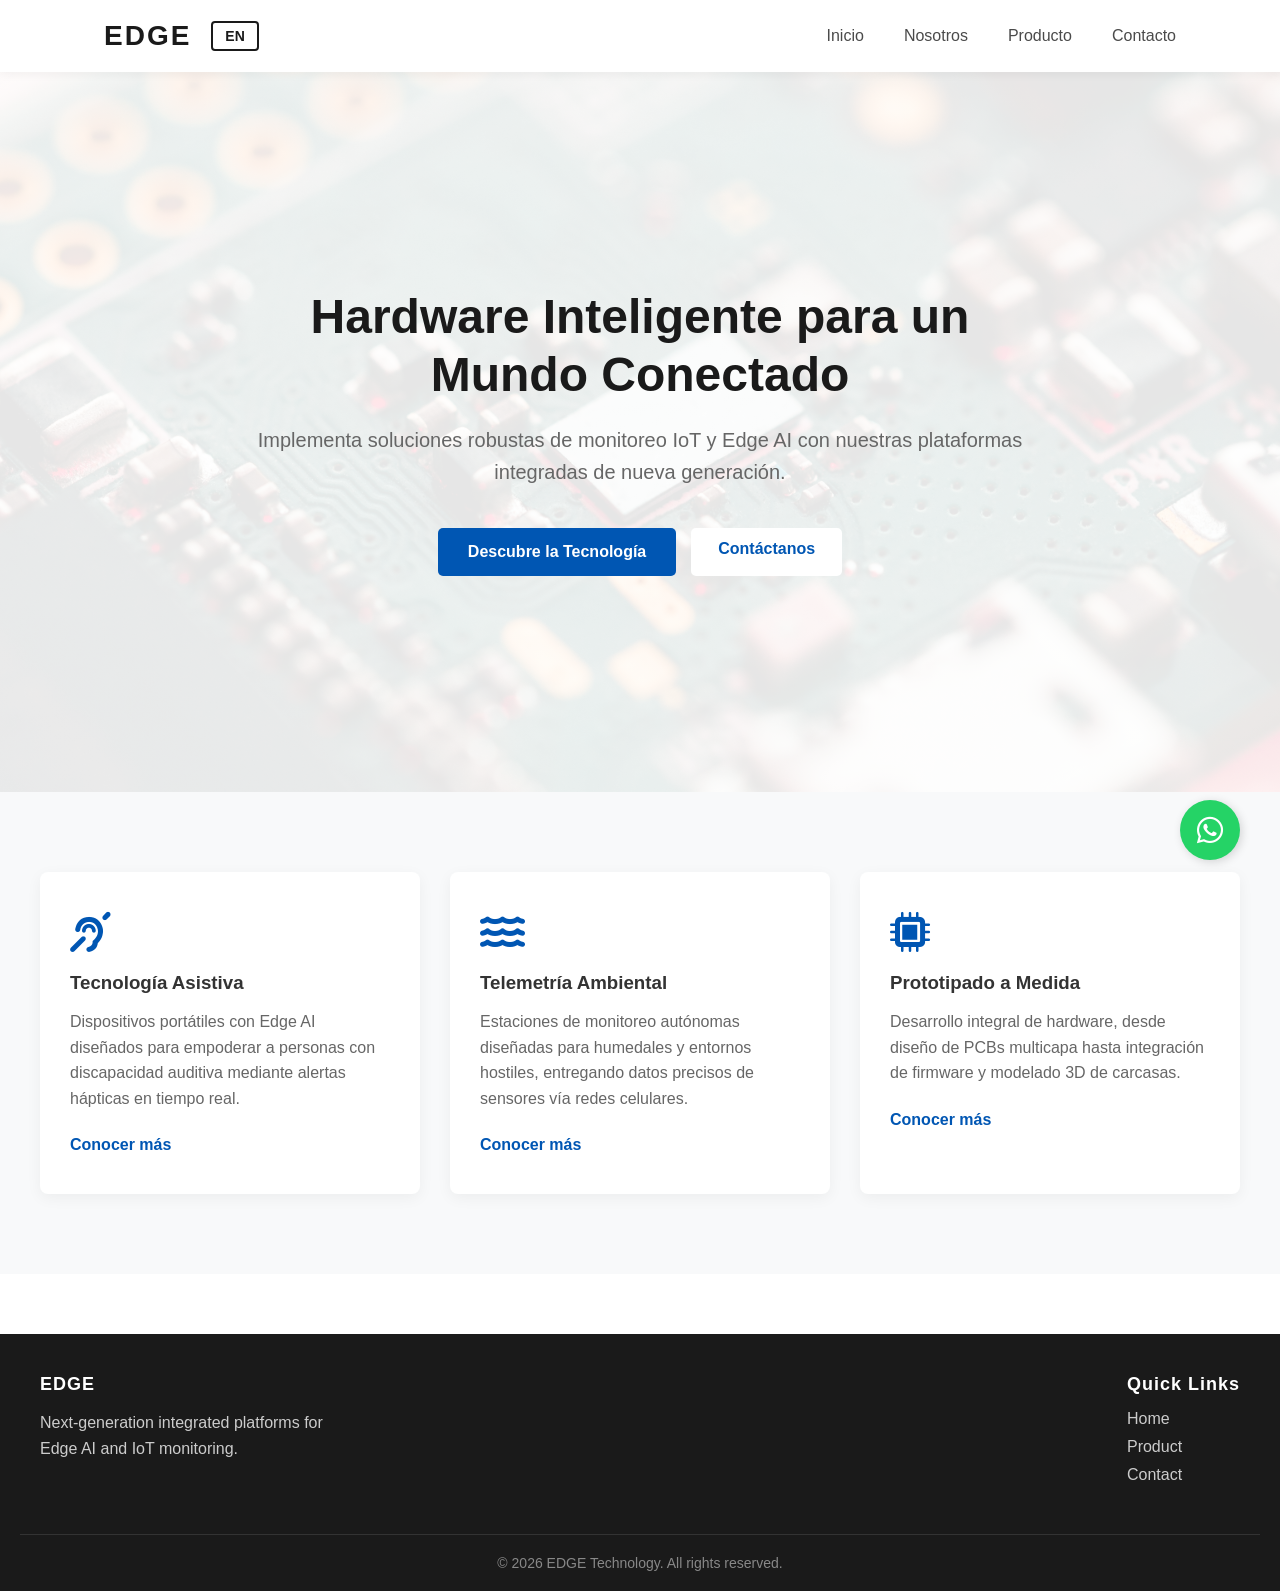
<file: index.html>
<!DOCTYPE html>
<html lang="en">
<head>
    <meta charset="UTF-8">
    <meta name="viewport" content="width=device-width, initial-scale=1.0">
    <title>EDGE - Home</title>
    <link rel="stylesheet" href="https://cdnjs.cloudflare.com/ajax/libs/font-awesome/6.0.0/css/all.min.css">
    <link rel="stylesheet" href="css/styles.css">
</head>
<body>
    <div id="header-container"></div>

    <main>
        <section class="hero">
            <div class="hero-content">
                <h1 data-i18n="heroTitle">Intelligent Hardware for a Connected World</h1>
                <p data-i18n="heroSubtitle">Deploy robust Edge AI and IoT monitoring solutions with our next-generation integrated platforms.</p>
                <div class="hero-buttons">
                    <a href="product.html" class="btn btn-primary" data-i18n="heroBtnPrimary">Discover the Tech</a>
                    <a href="contact.html" class="btn btn-secondary" data-i18n="heroBtnSecondary">Get in Touch</a>
                </div>
            </div>
        </section>

        <section class="solutions-section">
            <div class="container">
                <div class="solutions-grid">
                    <div class="solution-card">
                        <i class="fas fa-deaf solution-icon"></i>
                        <h3 data-i18n="homeCard1Title">Assistive Technology</h3>
                        <p data-i18n="homeCard1Desc">Wearable Edge AI devices designed to empower individuals with hearing impairments through real-time haptic alerts.</p>
                        <a href="product.html" class="link-arrow" data-i18n="homeLearnMore">Learn more <i class="fas fa-arrow-right"></i></a>
                    </div>
                    
                    <div class="solution-card">
                        <i class="fas fa-water solution-icon"></i>
                        <h3 data-i18n="homeCard2Title">Environmental Telemetry</h3>
                        <p data-i18n="homeCard2Desc">Autonomous monitoring stations engineered for wetlands and harsh environments, delivering precise sensor data via cellular networks.</p>
                        <a href="product.html" class="link-arrow" data-i18n="homeLearnMore">Learn more <i class="fas fa-arrow-right"></i></a>
                    </div>

                    <div class="solution-card">
                        <i class="fas fa-microchip solution-icon"></i>
                        <h3 data-i18n="homeCard3Title">Custom Prototyping</h3>
                        <p data-i18n="homeCard3Desc">End-to-end hardware development, from multi-layer PCB design to firmware integration and 3D enclosure modeling.</p>
                        <a href="product.html" class="link-arrow" data-i18n="homeLearnMore">Learn more <i class="fas fa-arrow-right"></i></a>
                    </div>
                </div>
            </div>
        </section>
    </main>

    <div id="footer-container"></div>
    <script src="js/translations.js"></script>
    <script src="js/app.js"></script>
</body>
</html>
</file>
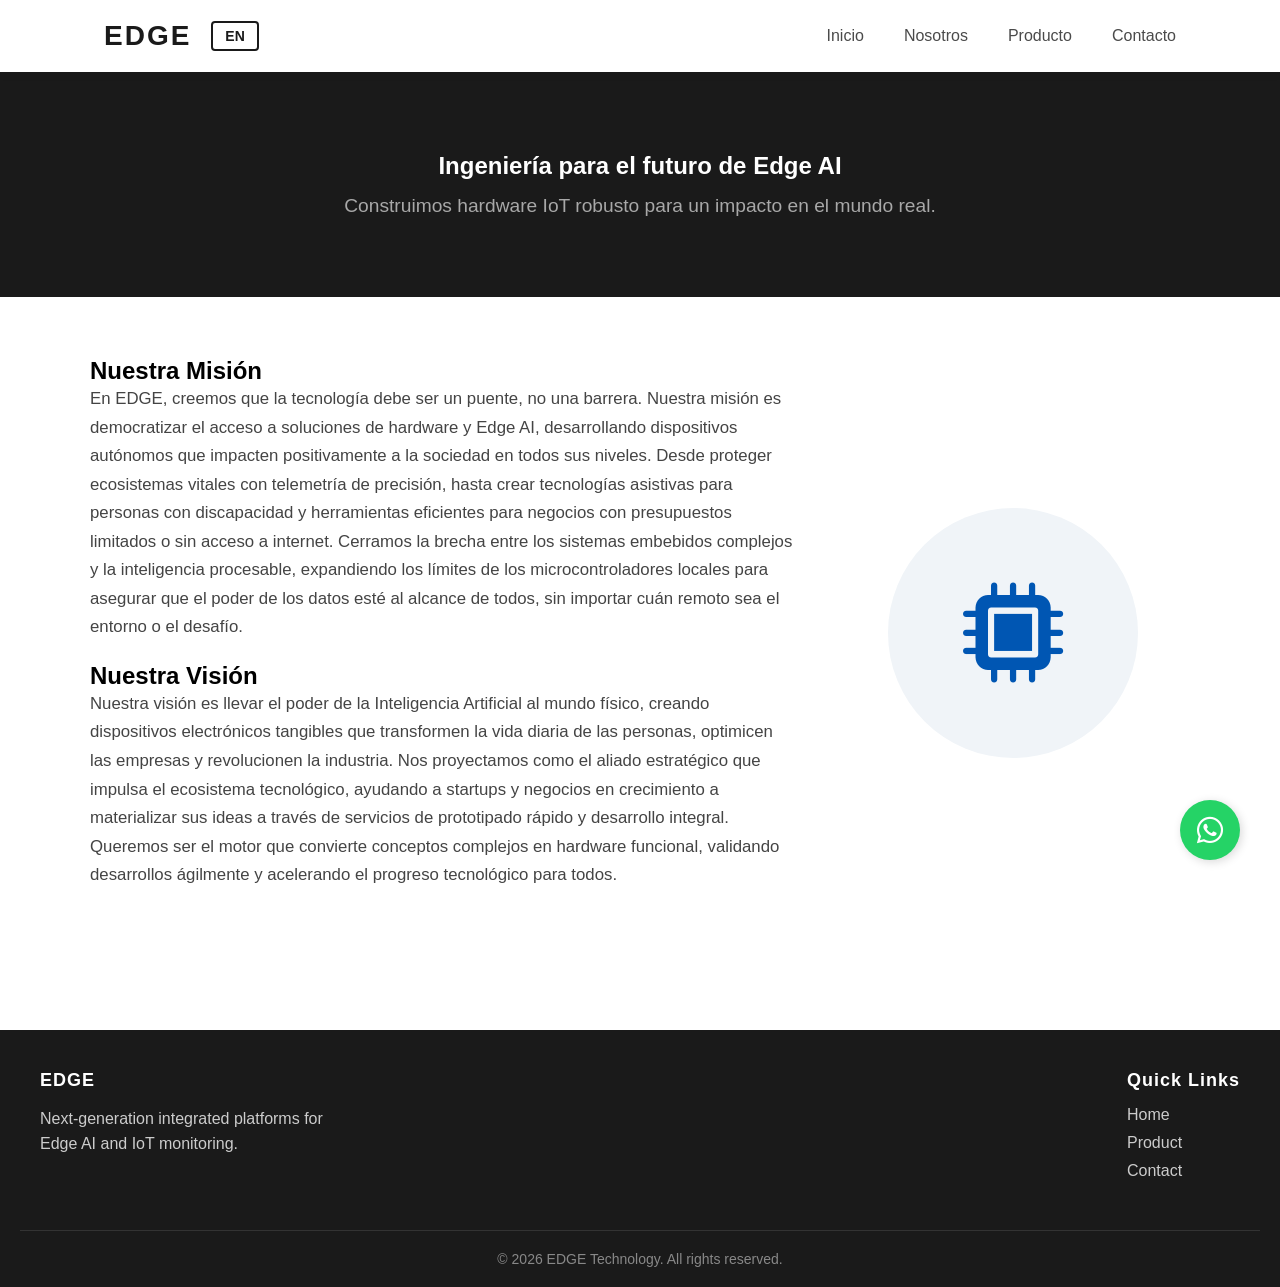
<file: about.html>
<!DOCTYPE html>
<html lang="en">
<head>
    <meta charset="UTF-8">
    <meta name="viewport" content="width=device-width, initial-scale=1.0">
    <title>EDGE - About Us</title>
    <link rel="stylesheet" href="https://cdnjs.cloudflare.com/ajax/libs/font-awesome/6.0.0/css/all.min.css">
    <link rel="stylesheet" href="css/styles.css">
</head>
<body>
    <div id="header-container"></div>

    <main class="about-page">
        <section class="about-hero">
            <div class="container text-center">
                <h1 data-i18n="aboutTitle">Engineering the Future of Edge AI</h1>
                <p class="about-subtitle" data-i18n="aboutSubtitle">We build robust IoT hardware for real-world impact.</p>
            </div>
        </section>

        <section class="about-content">
            <div class="container about-grid">
                <div class="about-text">
                    <h2 data-i18n="missionTitle">Our Mission</h2>
                    <p data-i18n="missionText">
                        At EDGE, we believe technology should be a bridge, not a barrier. Our mission is to democratize access to hardware and Edge AI solutions, developing autonomous devices that positively impact society at all levels. From safeguarding vital ecosystems with precision telemetry, to creating assistive technologies for people with disabilities and efficient tools for businesses with limited budgets or no internet access. We bridge the gap between complex embedded systems and actionable intelligence, expanding the boundaries of local microcontrollers to ensure the power of data is within everyone's reach, regardless of the environment or the challenge.
                    </p>
                    
                    <h2 data-i18n="visionTitle">Our Vision</h2>
                    <p data-i18n="visionText">
                        Our vision is to bring the power of Artificial Intelligence to the physical world, creating tangible electronic devices that transform people's daily lives, optimize businesses, and revolutionize industry. We project ourselves as the strategic ally that drives the technological ecosystem, helping startups and growing businesses materialize their ideas through rapid prototyping and end-to-end development services. We aim to be the engine that turns complex concepts into functional hardware, validating developments quickly and accelerating technological progress for all.
                    </p>
                </div>
                <div class="about-visual-icon">
                    <i class="fas fa-microchip core-icon"></i>
                </div>
            </div>
        </section>
    </main>

    <div id="footer-container"></div>
    
    <script src="js/translations.js"></script>
    <script src="js/app.js"></script>
</body>
</html>
</file>
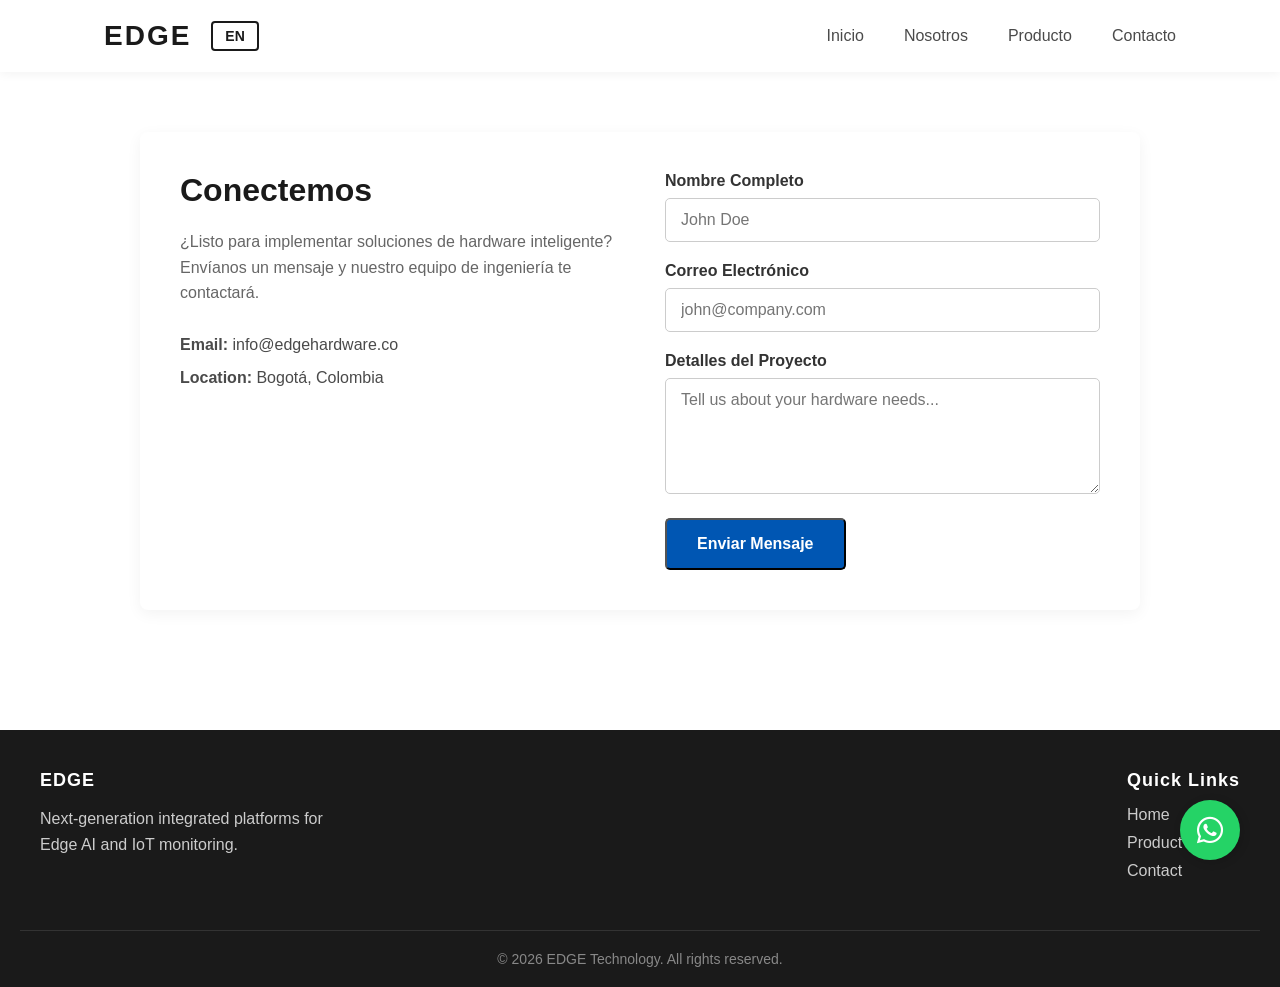
<file: contact.html>
<!DOCTYPE html>
<html lang="en">
<head>
    <meta charset="UTF-8">
    <meta name="viewport" content="width=device-width, initial-scale=1.0">
    <title>Edge - Home</title>
    <link rel="stylesheet" href="https://cdnjs.cloudflare.com/ajax/libs/font-awesome/6.0.0/css/all.min.css">
    <link rel="stylesheet" href="css/styles.css">
</head>
<body>
    <div id="header-container"></div>

    <main class="contact-page">
        <div class="contact-container">
            
            <section class="contact-info">
                <h2 data-i18n="contactTitle">Let's Connect</h2>
                <p data-i18n="contactDesc">Ready to deploy intelligent hardware solutions? Send us a message and our engineering team will get back to you.</p>
                <ul class="info-list">
                    <li><strong>Email:</strong> info@edgehardware.co</li>
                    <li><strong>Location:</strong> Bogotá, Colombia</li>
                </ul>
            </section>

            <section class="contact-form-section">
                <form class="contact-form" action="https://formspree.io/f/xjgjroqq" method="POST">
                    <input type="hidden" name="_next" value="https://www.edgehardware.co/index.html">
                    <div class="form-group">
                        <label for="userName" data-i18n="contactNameLabel">Full Name</label>
                        <input type="text" id="userName" name="userName" placeholder="John Doe" required>
                    </div>
                    
                    <div class="form-group">
                        <label for="userEmail" data-i18n="contactEmailLabel">Email Address</label>
                        <input type="email" id="userEmail" name="userEmail" placeholder="john@company.com" required>
                    </div>
                    
                    <div class="form-group">
                        <label for="userMessage" data-i18n="contactMsgLabel">Project Details</label>
                        <textarea id="userMessage" name="userMessage" rows="5" placeholder="Tell us about your hardware needs..." required></textarea>
                    </div>
                    
                    <button type="submit" class="btn btn-primary" data-i18n="contactBtn">Send Message</button>
                </form>
            </section>

        </div>
    </main>

    <div id="footer-container"></div>
    <script src="js/translations.js"></script>
    <script src="js/app.js"></script>
</body>
</html>
</file>
<file: css/styles.css>
/* Basic Reset for a clean slate */
* {
    margin: 0;
    padding: 0;
    box-sizing: border-box;
    font-family: 'Segoe UI', Tahoma, Geneva, Verdana, sans-serif;
}

/* Header Container */
.header {
    background-color: #ffffff;
    box-shadow: 0 2px 10px rgba(0, 0, 0, 0.05); /* Soft shadow for depth */
    position: sticky;
    top: 0;
    width: 100%;
    z-index: 1000;
}

/* Navigation Layout using Flexbox */
.navbar {
    display: flex;
    justify-content: space-between;
    align-items: center;
    padding: 20px 5%;
    max-width: 1200px;
    margin: 0 auto;
}

/* Logo Styling */
.logo a {
    font-size: 28px;
    font-weight: 800;
    color: #1a1a1a;
    text-decoration: none;
    letter-spacing: 2px;
}

/* Navigation Links Layout */
.nav-links {
    list-style: none;
    display: flex;
    gap: 40px;
}

/* Individual Link Styling */
.nav-links a {
    text-decoration: none;
    color: #4a4a4a;
    font-size: 16px;
    font-weight: 500;
    transition: color 0.3s ease;
}

/* Hover Effect for Links */
.nav-links a:hover {
    color: #0056b3; /* Modern blue highlight */
}

/* Hero Section Styling */
.hero {
    background-color: #f8f9fa; /* Light, clean background */
    min-height: 80vh; /* Takes up 80% of the viewport height */
    display: flex;
    justify-content: center;
    align-items: center;
    text-align: center;
    padding: 0 20px;
}

.hero-content {
    max-width: 800px;
}

.hero-content h1 {
    font-size: 48px;
    color: #1a1a1a;
    margin-bottom: 20px;
    line-height: 1.2;
}

.hero-content p {
    font-size: 20px;
    color: #666666;
    margin-bottom: 40px;
    line-height: 1.6;
}

/* Button Styling */
.hero-buttons {
    display: flex;
    gap: 20px;
    justify-content: center;
}

.btn {
    padding: 15px 30px;
    border-radius: 5px; /* Slightly rounded corners */
    font-size: 16px;
    font-weight: 600;
    text-decoration: none;
    transition: all 0.3s ease;
}

.btn-primary {
    background-color: #0056b3;
    color: #ffffff;
}

.btn-primary:hover {
    background-color: #004494;
    transform: translateY(-2px); /* Subtle lift effect on hover */
}

/* Product Page Layout */
.product-page {
    padding: 60px 20px;
    max-width: 1200px;
    margin: 0 auto;
}

.product-header {
    text-align: center;
    margin-bottom: 50px;
}

.product-header h2 {
    font-size: 36px;
    color: #1a1a1a;
    margin-bottom: 15px;
}

.product-header p {
    font-size: 18px;
    color: #666666;
}

/* CSS Grid for Feature Cards */
.features-grid {
    display: grid;
    /* This line creates responsive columns automatically */
    grid-template-columns: repeat(auto-fit, minmax(300px, 1fr));
    gap: 30px;
}

/* Individual Feature Card Styling */
.feature-card {
    background-color: #ffffff;
    padding: 30px;
    border-radius: 8px;
    box-shadow: 0 4px 6px rgba(0, 0, 0, 0.05);
    border: 1px solid #eaeaea;
    transition: transform 0.3s ease, box-shadow 0.3s ease;
}

/* Hover Effect for Cards */
.feature-card:hover {
    transform: translateY(-5px);
    box-shadow: 0 8px 15px rgba(0, 0, 0, 0.1);
}

.feature-card h3 {
    font-size: 22px;
    color: #0056b3;
    margin-bottom: 15px;
}

.feature-card p {
    color: #555555;
    line-height: 1.6;
}

/* Contact Page Layout */
.contact-page {
    padding: 60px 20px;
}

.contact-container {
    max-width: 1000px;
    margin: 0 auto;
    display: grid;
    grid-template-columns: 1fr 1fr;
    gap: 50px;
    background-color: #ffffff;
    padding: 40px;
    border-radius: 8px;
    box-shadow: 0 4px 15px rgba(0, 0, 0, 0.05);
}

/* Contact Info Styling */
.contact-info h2 {
    font-size: 32px;
    color: #1a1a1a;
    margin-bottom: 20px;
}

.contact-info p {
    color: #666666;
    margin-bottom: 30px;
    line-height: 1.6;
}

.info-list {
    list-style: none;
}

.info-list li {
    color: #4a4a4a;
    margin-bottom: 15px;
    font-size: 16px;
}

/* Contact Form Styling */
.form-group {
    margin-bottom: 20px;
}

.form-group label {
    display: block;
    margin-bottom: 8px;
    font-weight: 600;
    color: #333333;
}

/* Styling Inputs and Textarea */
.form-group input,
.form-group textarea {
    width: 100%;
    padding: 12px 15px;
    border: 1px solid #cccccc;
    border-radius: 5px;
    font-size: 16px;
    transition: border-color 0.3s ease, box-shadow 0.3s ease;
    font-family: inherit; /* Ensures textarea matches the site font */
}

/* Focus state (when user clicks inside the field) */
.form-group input:focus,
.form-group textarea:focus {
    outline: none;
    border-color: #0056b3;
    box-shadow: 0 0 0 3px rgba(0, 86, 179, 0.1);
}

/* Responsive adjustment for smaller screens */
@media (max-width: 768px) {
    .contact-container {
        grid-template-columns: 1fr; /* Stacks info and form vertically */
        padding: 20px;
    }
}

/* Footer Styling */
.footer {
    background-color: #1a1a1a; /* Dark background for contrast */
    color: #ffffff;
    padding: 40px 20px 20px;
    margin-top: 60px; /* Pushes the footer away from the main content */
}

.footer-content {
    max-width: 1200px;
    margin: 0 auto;
    display: flex;
    justify-content: space-between;
    gap: 40px;
    margin-bottom: 40px;
}

.footer-section h4 {
    font-size: 18px;
    margin-bottom: 15px;
    letter-spacing: 1px;
}

.footer-section p {
    color: #cccccc;
    line-height: 1.6;
    max-width: 300px;
}

.footer-links {
    list-style: none;
}

.footer-links li {
    margin-bottom: 10px;
}

.footer-links a {
    color: #cccccc;
    text-decoration: none;
    transition: color 0.3s ease;
}

.footer-links a:hover {
    color: #ffffff; /* Brightens up when hovered */
}

/* Copyright Bottom Bar */
.footer-bottom {
    text-align: center;
    padding-top: 20px;
    border-top: 1px solid #333333; /* Subtle dividing line */
    color: #888888;
    font-size: 14px;
}

/* Responsive adjustment for the footer */
@media (max-width: 768px) {
    .footer-content {
        flex-direction: column;
        text-align: center;
    }
    
    .footer-section p {
        max-width: 100%;
    }
}

/* Style for icons in cards */
.card-icon {
    font-size: 40px;
    color: #0056b3;
    margin-bottom: 20px;
    display: block;
}

.hero {
    /* Replace with your image path once downloaded */
    background: linear-gradient(rgba(255, 255, 255, 0.9), rgba(255, 255, 255, 0.9)), 
                url('../assets/hero-bg.jpg');
    background-size: cover;
    background-position: center;
    min-height: 80vh;
    display: flex;
    justify-content: center;
    align-items: center;
    text-align: center;
    padding: 0 20px;
}

/* Mobile Menu Toggle (Hidden by default on Desktop) */
.menu-toggle {
    display: none;
    font-size: 24px;
    color: #1a1a1a;
    cursor: pointer;
}

/* Mobile Responsive Navigation */
@media (max-width: 768px) {
    .menu-toggle {
        display: block; /* Show hamburger icon on mobile */
    }

    .nav-links {
        position: absolute;
        top: 100%;
        left: -100%; /* Hides the menu off-screen to the left */
        width: 100%;
        background-color: #ffffff;
        flex-direction: column;
        align-items: center;
        padding: 20px 0;
        box-shadow: 0 4px 6px rgba(0, 0, 0, 0.05);
        transition: left 0.5s ease; /* Smooth sliding animation */
    }

    /* This class will be added by JavaScript to show the menu */
    .nav-links.active {
        left: 0;
    }

    .nav-links li {
        margin: 15px 0;
    }
}

/* Language Toggle Button */
.btn-lang {
    background-color: transparent;
    border: 2px solid #1a1a1a;
    color: #1a1a1a;
    padding: 5px 12px;
    border-radius: 4px;
    font-weight: bold;
    font-size: 14px;
    cursor: pointer;
    transition: all 0.3s ease;
    margin-right: auto; /* Pushes the hamburger menu to the right */
    margin-left: 20px;
}

.btn-lang:hover {
    background-color: #1a1a1a;
    color: #ffffff;
}

/* Make sure it looks good on mobile */
@media (max-width: 768px) {
    .btn-lang {
        margin-right: 15px;
    }
}

/* Floating WhatsApp Button Styling */
.whatsapp-float {
    position: fixed;
    width: 60px;
    height: 60px;
    bottom: 40px;
    right: 40px;
    background-color: #25d366; /* Official WhatsApp Green */
    color: #ffffff;
    border-radius: 50px;
    box-shadow: 2px 2px 10px rgba(0, 0, 0, 0.15);
    z-index: 1000;
    display: flex;
    justify-content: center;
    align-items: center;
    font-size: 30px;
    text-decoration: none;
    transition: all 0.3s ease;
}

.whatsapp-float:hover {
    background-color: #128c7e; /* Darker green on hover */
    transform: scale(1.1); /* Subtle grow effect */
    color: #ffffff;
}

/* Adjust size and position for mobile screens */
@media (max-width: 768px) {
    .whatsapp-float {
        width: 50px;
        height: 50px;
        bottom: 20px;
        right: 20px;
        font-size: 26px;
    }
}

/* Product Showcase Styles */
.product-showcase {
    padding: 60px 20px;
    background-color: #f8f9fa;
}

.product-container {
    max-width: 1100px;
    margin: 0 auto;
    display: flex;
    flex-wrap: wrap;
    gap: 40px;
    align-items: center;
}

.product-visual, .product-details {
    flex: 1;
    min-width: 300px;
}

.product-tagline {
    font-size: 1.2rem;
    color: #0056b3;
    margin-bottom: 20px;
    font-weight: 500;
}

.specs-grid {
    display: grid;
    grid-template-columns: repeat(auto-fit, minmax(200px, 1fr));
    gap: 15px;
    margin: 25px 0;
}

.spec-item {
    display: flex;
    align-items: center;
    gap: 10px;
    font-size: 0.95rem;
}

.spec-item i {
    color: #28a745;
}

.product-description {
    line-height: 1.6;
    margin-bottom: 30px;
}

.product-image {
    width: 100%;
    max-width: 500px;      /* Slightly reduced to balance the layout */
    max-height: 550px;     /* Strict height limit so it doesn't break the section */
    height: auto;
    object-fit: contain;   /* Ensures the entire image fits within the box without cropping or stretching */
    border-radius: 8px;
    box-shadow: 0 4px 12px rgba(0, 0, 0, 0.1);
    display: block;
    margin: 0 auto;
    background-color: #f8f9fa; /* Seamless blend with the section background */
}

.product-visual {
    display: flex;
    align-items: center;
    justify-content: center;
}

/* Styling for the flagship product badge */
.badge {
    background-color: #0056b3;
    color: white;
    padding: 5px 12px;
    border-radius: 20px;
    font-size: 0.8rem;
    font-weight: bold;
    text-transform: uppercase;
    display: inline-block;
    margin-bottom: 15px;
}

/* Alternate layout to flip image and text */
.alternate-layout {
    background-color: #ffffff; /* White background to contrast with the grey of the station */
}

.alternate-layout .product-container {
    flex-direction: row-reverse;
}

/* Mobile responsive fix for alternate layout */
@media (max-width: 768px) {
    .alternate-layout .product-container {
        flex-direction: column-reverse; /* Keeps the text on top of the image on mobile */
    }
}

/* Mobile Responsive Fixes for Product Page */
@media (max-width: 768px) {
    /* Reduce padding on the overall section */
    .product-showcase {
        padding: 40px 15px;
    }

    /* Shrink the gap between the text and the image */
    .product-container {
        gap: 20px;
    }

    /* Restrict the maximum height of images strictly for mobile */
    .product-image {
        max-height: 300px;
        margin: 15px auto; /* Adds a bit of breathing room */
    }

    /* Stack the specifications in a single column to prevent squeezing */
    .specs-grid {
        grid-template-columns: 1fr;
        gap: 10px;
        margin: 15px 0;
    }

    /* Ensure the alternate layout keeps text on top and image on bottom for readability */
    .alternate-layout .product-container {
        flex-direction: column-reverse;
    }
}

/* About Page Styles */
.about-hero {
    background-color: #1a1a1a;
    color: #ffffff;
    padding: 80px 20px;
}

.about-subtitle {
    font-size: 1.2rem;
    color: #a8a8a8;
    margin-top: 15px;
}

.text-center {
    text-align: center;
}

.about-content {
    padding: 60px 20px;
    background-color: #ffffff;
}

.about-grid {
    display: grid;
    grid-template-columns: 2fr 1fr;
    gap: 40px;
    align-items: center;
    max-width: 1100px;
    margin: 0 auto;
}

.about-text p {
    margin-bottom: 20px;
    line-height: 1.7;
    font-size: 1.05rem;
    color: #444;
}

.about-visual-icon {
    display: flex;
    justify-content: center;
    align-items: center;
    background-color: #f0f4f8;
    border-radius: 50%;
    width: 250px;
    height: 250px;
    margin: 0 auto;
}

.core-icon {
    font-size: 100px;
    color: #0056b3;
}

@media (max-width: 768px) {
    .about-grid {
        grid-template-columns: 1fr;
    }
    .about-visual-icon {
        width: 150px;
        height: 150px;
        margin-top: 30px;
    }
    .core-icon {
        font-size: 60px;
    }
}

/* Home Page Styles */
.hero-section {
    background: linear-gradient(135deg, #0a192f 0%, #112240 100%);
    color: #ffffff;
    padding: 100px 20px;
}

.hero-subtitle {
    font-size: 1.25rem;
    color: #8892b0;
    max-width: 700px;
    margin: 20px auto 40px;
    line-height: 1.6;
}

.hero-buttons {
    display: flex;
    gap: 15px;
    justify-content: center;
}

/* Botón Secundario - Actualizado para mayor visibilidad */
.btn-secondary {
    background-color: #ffffff; /* Fondo blanco sólido */
    border: 2px solid #ffffff;
    color: #0056b3; /* Texto azul corporativo para hacer contraste */
    padding: 10px 25px;
    text-decoration: none;
    border-radius: 5px;
    font-weight: bold;
    transition: all 0.3s ease;
}

.btn-secondary:hover {
    background-color: rgba(255, 255, 255, 0.85); /* Se vuelve un poco transparente al pasar el mouse */
    color: #003d82; /* El texto se oscurece ligeramente */
}

.solutions-section {
    padding: 80px 20px;
    background-color: #f8f9fa;
}

.solutions-grid {
    display: grid;
    grid-template-columns: repeat(auto-fit, minmax(300px, 1fr));
    gap: 30px;
    max-width: 1200px;
    margin: 0 auto;
}

.solution-card {
    background-color: #ffffff;
    padding: 40px 30px;
    border-radius: 8px;
    box-shadow: 0 4px 15px rgba(0,0,0,0.05);
    transition: transform 0.3s ease;
}

.solution-card:hover {
    transform: translateY(-5px);
}

.solution-icon {
    font-size: 2.5rem;
    color: #0056b3;
    margin-bottom: 20px;
}

.solution-card h3 {
    margin-bottom: 15px;
    color: #333;
}

.solution-card p {
    color: #666;
    line-height: 1.6;
    margin-bottom: 25px;
}

.link-arrow {
    color: #0056b3;
    text-decoration: none;
    font-weight: 600;
    display: flex;
    align-items: center;
    gap: 8px;
}

.link-arrow:hover {
    text-decoration: underline;
}

/* Mobile Hero Fixes */
@media (max-width: 768px) {
    .hero-buttons {
        flex-direction: column;
    }
}
</file>
